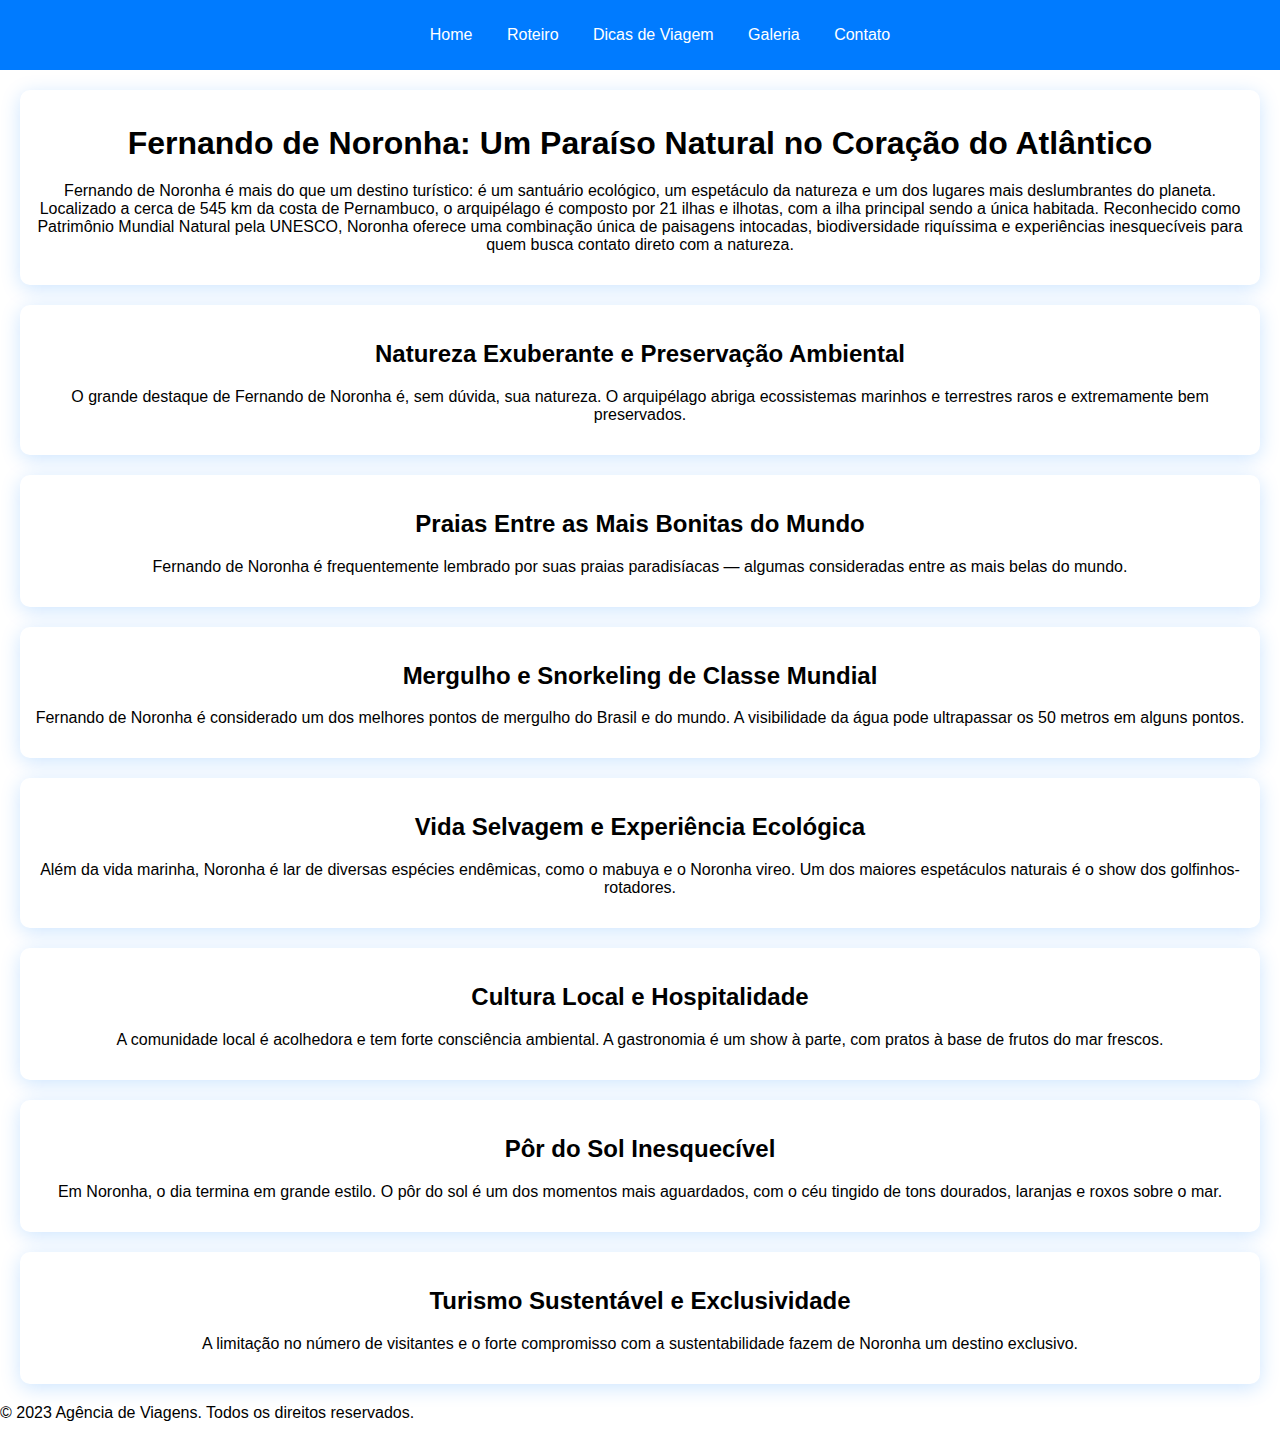
<file: Tarefa 6/index.html>
<!DOCTYPE html>
<html lang="pt-BR">
<head>
    <meta charset="UTF-8">
    <meta name="viewport" content="width=device-width, initial-scale=1.0">
    <title>Agência de Viagens - Fernando de Noronha</title>
    <link rel="stylesheet" href="styles.css">
</head>
<body>
    <header>
        <nav>
            <ul>
                <li><a href="index.html">Home</a></li>
                <li><a href="roteiro.html">Roteiro</a></li>
                <li><a href="dicas.html">Dicas de Viagem</a></li>
                <li><a href="galeria.html">Galeria</a></li>
                <li><a href="contato.html">Contato</a></li>
            </ul>
        </nav>
    </header>

    <main>
        <!-- Página Inicial -->
        <section id="home">
            
            <div class="card">
                <h1>Fernando de Noronha: Um Paraíso Natural no Coração do Atlântico</h1>
                <p>Fernando de Noronha é mais do que um destino turístico: é um santuário ecológico, um espetáculo da natureza e um dos lugares mais deslumbrantes do planeta. Localizado a cerca de 545 km da costa de Pernambuco, o arquipélago é composto por 21 ilhas e ilhotas, com a ilha principal sendo a única habitada. Reconhecido como Patrimônio Mundial Natural pela UNESCO, Noronha oferece uma combinação única de paisagens intocadas, biodiversidade riquíssima e experiências inesquecíveis para quem busca contato direto com a natureza.</p>
            </div>
            
            <div class="card">
                <h2>Natureza Exuberante e Preservação Ambiental</h2>
                <p>O grande destaque de Fernando de Noronha é, sem dúvida, sua natureza. O arquipélago abriga ecossistemas marinhos e terrestres raros e extremamente bem preservados.</p>
            </div>

            <div class="card">
                <h2>Praias Entre as Mais Bonitas do Mundo</h2>
                <p>Fernando de Noronha é frequentemente lembrado por suas praias paradisíacas — algumas consideradas entre as mais belas do mundo.</p>
            </div>

            <div class="card">
                <h2>Mergulho e Snorkeling de Classe Mundial</h2>
                <p>Fernando de Noronha é considerado um dos melhores pontos de mergulho do Brasil e do mundo. A visibilidade da água pode ultrapassar os 50 metros em alguns pontos.</p>
            </div>

            <div class="card">
                <h2>Vida Selvagem e Experiência Ecológica</h2>
                <p>Além da vida marinha, Noronha é lar de diversas espécies endêmicas, como o mabuya e o Noronha vireo. Um dos maiores espetáculos naturais é o show dos golfinhos-rotadores.</p>
            </div>

            <div class="card">
                <h2>Cultura Local e Hospitalidade</h2>
                <p>A comunidade local é acolhedora e tem forte consciência ambiental. A gastronomia é um show à parte, com pratos à base de frutos do mar frescos.</p>
            </div>

            <div class="card">
                <h2>Pôr do Sol Inesquecível</h2>
                <p>Em Noronha, o dia termina em grande estilo. O pôr do sol é um dos momentos mais aguardados, com o céu tingido de tons dourados, laranjas e roxos sobre o mar.</p>
            </div>

            <div class="card">
                <h2>Turismo Sustentável e Exclusividade</h2>
                <p>A limitação no número de visitantes e o forte compromisso com a sustentabilidade fazem de Noronha um destino exclusivo.</p>
            </div>
        </section>
    </main>

    <footer>
        <p>&copy; 2023 Agência de Viagens. Todos os direitos reservados.</p>
    </footer>
</body>
</html>
</file>
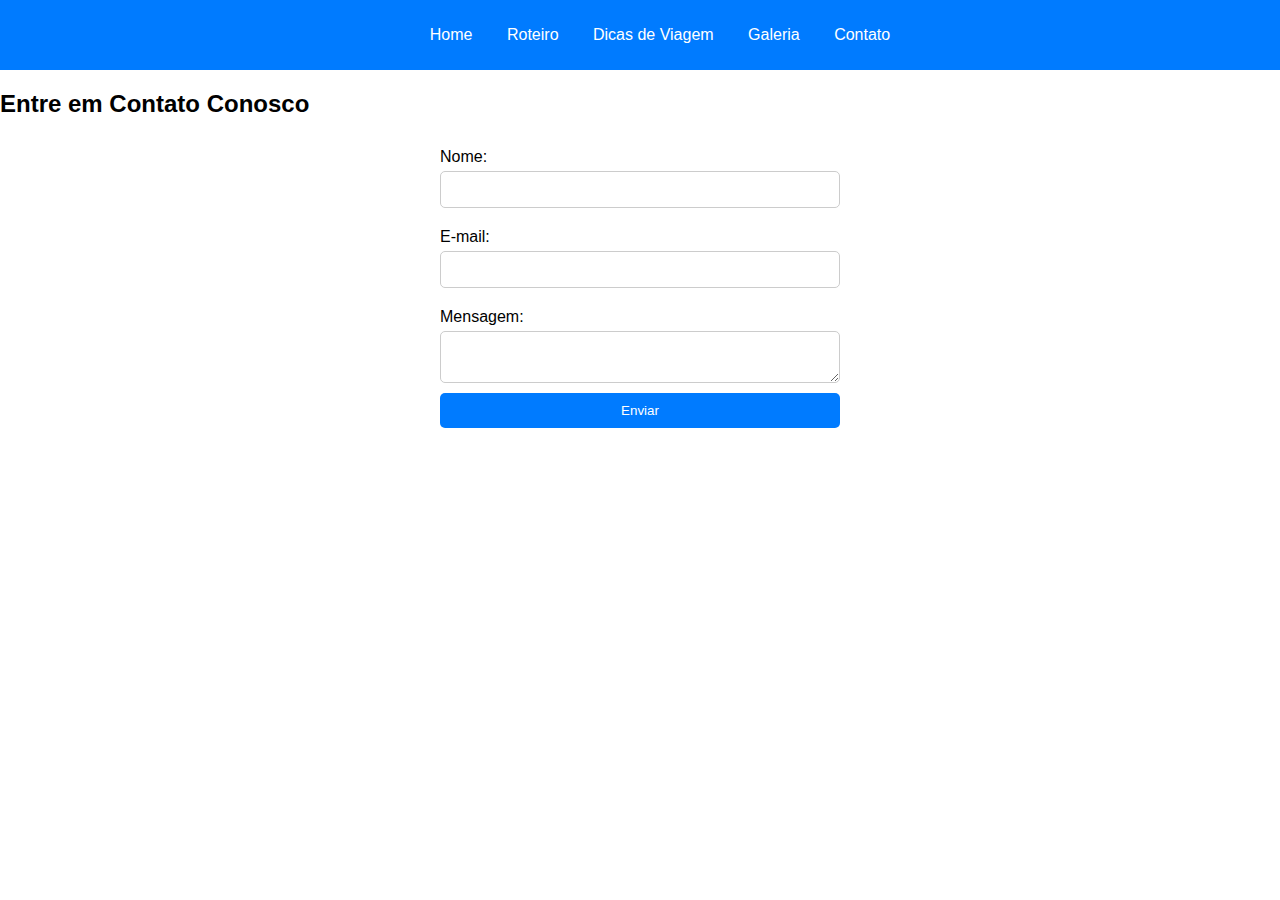
<file: Tarefa 6/contato.html>
<!DOCTYPE html>
<html lang="en">
<head>
    <meta charset="UTF-8">
    <meta name="viewport" content="width=device-width, initial-scale=1.0">
    <title>Document</title>
    <link rel="stylesheet" href="styles.css">
</head>
<body>
    <header>
        <nav>
            <ul>
                <li><a href="index.html">Home</a></li>
                <li><a href="roteiro.html">Roteiro</a></li>
                <li><a href="dicas.html">Dicas de Viagem</a></li>
                <li><a href="galeria.html">Galeria</a></li>
                <li><a href="contato.html">Contato</a></li>
            </ul>
        </nav>
    </header>

    <main>
                <section id="contato">
            <h2>Entre em Contato Conosco</h2>
            <form>
                <label for="nome">Nome:</label>
                <input type="text" id="nome" name="nome" required>
                <label for="email">E-mail:</label>
                <input type="email" id="email" name="email" required>
                <label for="mensagem">Mensagem:</label>
                <textarea id="mensagem" name="mensagem" required></textarea>
                <button type="submit">Enviar</button>
            </form>
        </section>


    </main>
</body>
</html>
</file>
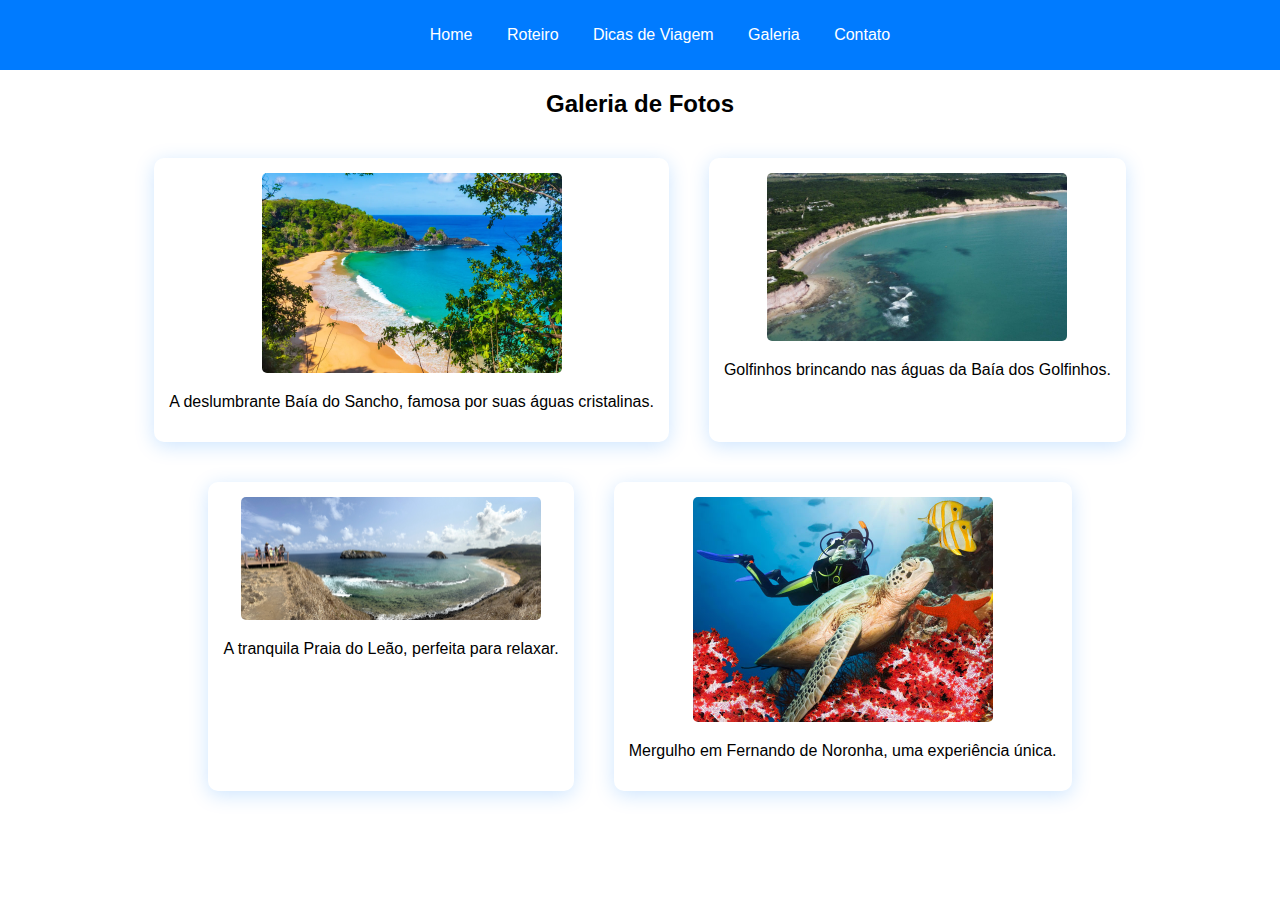
<file: Tarefa 6/galeria.html>
<!DOCTYPE html>
<html lang="en">
<head>
    <meta charset="UTF-8">
    <meta name="viewport" content="width=device-width, initial-scale=1.0">
    <title>Document</title>
    <link rel="stylesheet" href="styles.css">
</head>
<body>
    <header>
        <nav>
            <ul>
                <li><a href="index.html">Home</a></li>
                <li><a href="roteiro.html">Roteiro</a></li>
                <li><a href="dicas.html">Dicas de Viagem</a></li>
                <li><a href="galeria.html">Galeria</a></li>
                <li><a href="contato.html">Contato</a></li>
            </ul>
        </nav>
    </header>

    <main>
        <section id="galeria">
            <h2>Galeria de Fotos</h2>
            <div class="gallery">
                <div class="gallery-item">
                    <img src="images/baia-do-sancho.webp" alt="Baía do Sancho">
                    <p>A deslumbrante Baía do Sancho, famosa por suas águas cristalinas.</p>
                </div>
                <div class="gallery-item">
                    <img src="images/Baía dos Golfinhos.jpeg" alt="Baía dos Golfinhos">
                    <p>Golfinhos brincando nas águas da Baía dos Golfinhos.</p>
                </div>
                <div class="gallery-item">
                    <img src="images/praia-do-leao.jpg" alt="Praia do Leão">
                    <p>A tranquila Praia do Leão, perfeita para relaxar.</p>
                </div>
                <div class="gallery-item">
                    <img src="images/mergulho-em-fernando-de-noronha.jpg" alt="Mergulho">
                    <p>Mergulho em Fernando de Noronha, uma experiência única.</p>
                </div>
            </div>
        </section>
    </main>
</body>
</html>
</file>
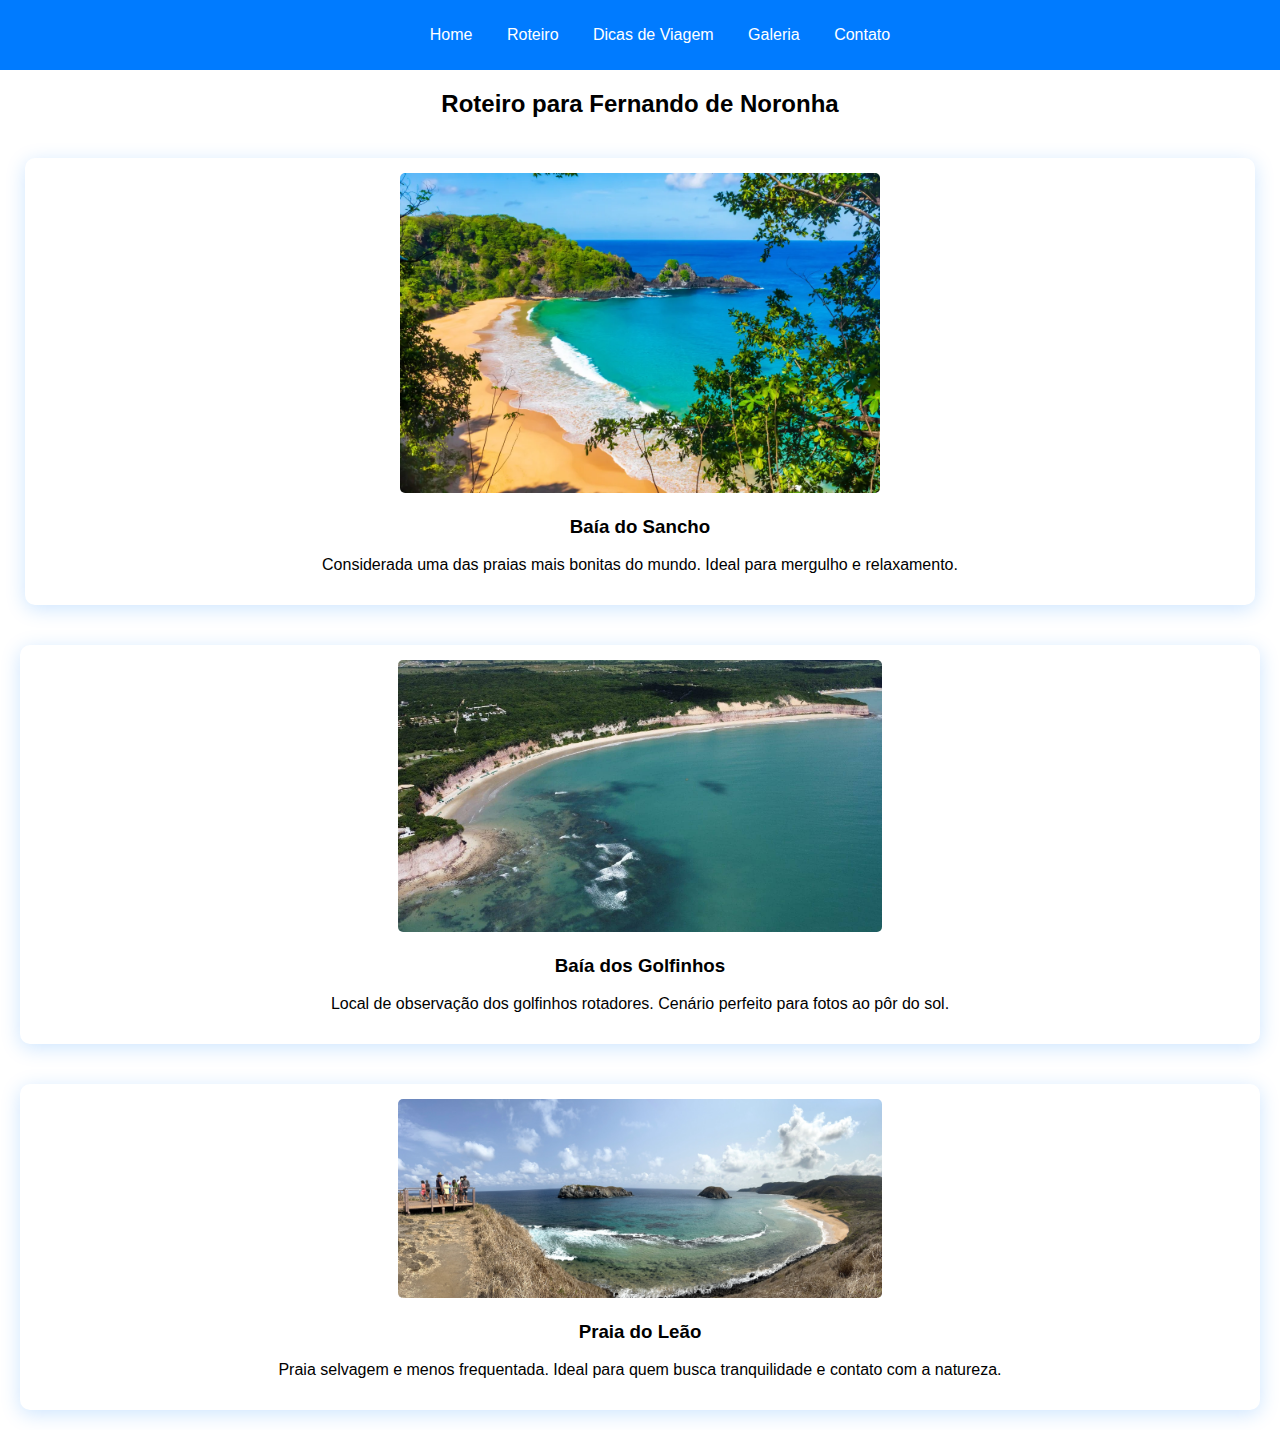
<file: Tarefa 6/roteiro.html>
<!DOCTYPE html>
<html lang="en">
<head>
    <meta charset="UTF-8">
    <meta name="viewport" content="width=device-width, initial-scale=1.0">
    <title>Document</title>
    <link rel="stylesheet" href="styles.css">
</head>
<body>
    <header>
        <nav>
            <ul>
                <li><a href="index.html">Home</a></li>
                <li><a href="roteiro.html">Roteiro</a></li>
                <li><a href="dicas.html">Dicas de Viagem</a></li>
                <li><a href="galeria.html">Galeria</a></li>
                <li><a href="contato.html">Contato</a></li>
            </ul>
        </nav>
    </header>

    <main>
        <section id="roteiro">
            <h2>Roteiro para Fernando de Noronha</h2>
        <div class="rotero">
            <div class="card_img">
                <img src="images/baia-do-sancho.webp" alt="Baía do Sancho">
                <h3>Baía do Sancho</h3>
                <p>Considerada uma das praias mais bonitas do mundo. Ideal para mergulho e relaxamento.</p>
            </div>
            <div class="card_img">
                <img src="images/Baía dos Golfinhos.jpeg" alt="Baía dos Golfinhos">
                <h3>Baía dos Golfinhos</h3>
                <p>Local de observação dos golfinhos rotadores. Cenário perfeito para fotos ao pôr do sol.</p>
            </div>
            <div class="card_img">
                <img src="images/praia-do-leao.jpg" alt="Praia do Leão">
                <h3>Praia do Leão</h3>
                <p>Praia selvagem e menos frequentada. Ideal para quem busca tranquilidade e contato com a natureza.</p>
            </div>
        </div>
        </section>

    </main>
</body>
</html>
</file>
<file: Tarefa 6/styles.css>
body {
    font-family: Arial, sans-serif;
    margin: 0;
    padding: 0;
}

header {
    background-color: #007BFF;
    color: white;
    padding: 10px 0;
}

nav ul {
    list-style-type: none;
    text-align: center;
}

nav ul li {
    display: inline;
    margin: 0 15px;
}

nav ul li a {
    color: white;
    text-decoration: none;
}

.card {
    background-color: white;
    border-radius: 10px;
    margin: 20px;
    padding: 15px;
    text-align: center;
    box-shadow: 0 4px 20px rgba(0, 123, 255, 0.2);
    transition: transform 0.3s, box-shadow 0.3s;
}
.card:hover {
    transform: scale(1.05);
    box-shadow: 0 8px 40px rgba(0, 123, 255, 0.3);
}
h1 {
    text-align: center;
    margin: 20px 0;
}

.card img {
    width: 100%;
    height: auto;
    border-radius: 5px;
}
#galeria {
    display: flex;
    flex-wrap: wrap;
    justify-content: center;
}
.gallery {
    display: flex;
    flex-wrap: wrap;
    justify-content: center;
}
.gallery-item:hover {
    transform: scale(1.05);
    box-shadow: 0 8px 40px rgba(0, 123, 255, 0.3);
}
.gallery-item {
    background-color: white;
    border-radius: 10px;
    margin: 20px;
    padding: 15px;
    text-align: center;
    box-shadow: 0 4px 20px rgba(0, 123, 255, 0.2);
    transition: transform 0.3s, box-shadow 0.3s;
}

.gallery-item img {
    width: 300px;
    height: auto;
    border-radius: 5px;
}

form {
    display: flex;
    flex-direction: column;
    max-width: 400px;
    margin: auto;
}

form label {
    margin: 10px 0 5px;
}

form input, form textarea {
    padding: 10px;
    margin-bottom: 10px;
    border: 1px solid #ccc;
    border-radius: 5px;
}

button {
    padding: 10px;
    background-color: #007BFF;
    color: white;
    border: none;
    border-radius: 5px;
    cursor: pointer;
}
#roteiro {
    display: flex;
    flex-wrap: wrap;
    justify-content: center;
}
.rotero {
    display: flex;
    flex-wrap: wrap;
    justify-content: center;
}
.card_img:hover {
    transform: scale(1.05);
    box-shadow: 0 8px 40px rgba(0, 123, 255, 0.3);
}
.card_img {
    background-color: white;
    border-radius: 10px;
    margin: 20px;
    padding: 15px;
    text-align: center;
    box-shadow: 0 4px 20px rgba(0, 123, 255, 0.2);
    transition: transform 0.3s, box-shadow 0.3s;
}

.card_img img {
    width: 40%;
    height: auto;
    border-radius: 5px;
}
</file>
